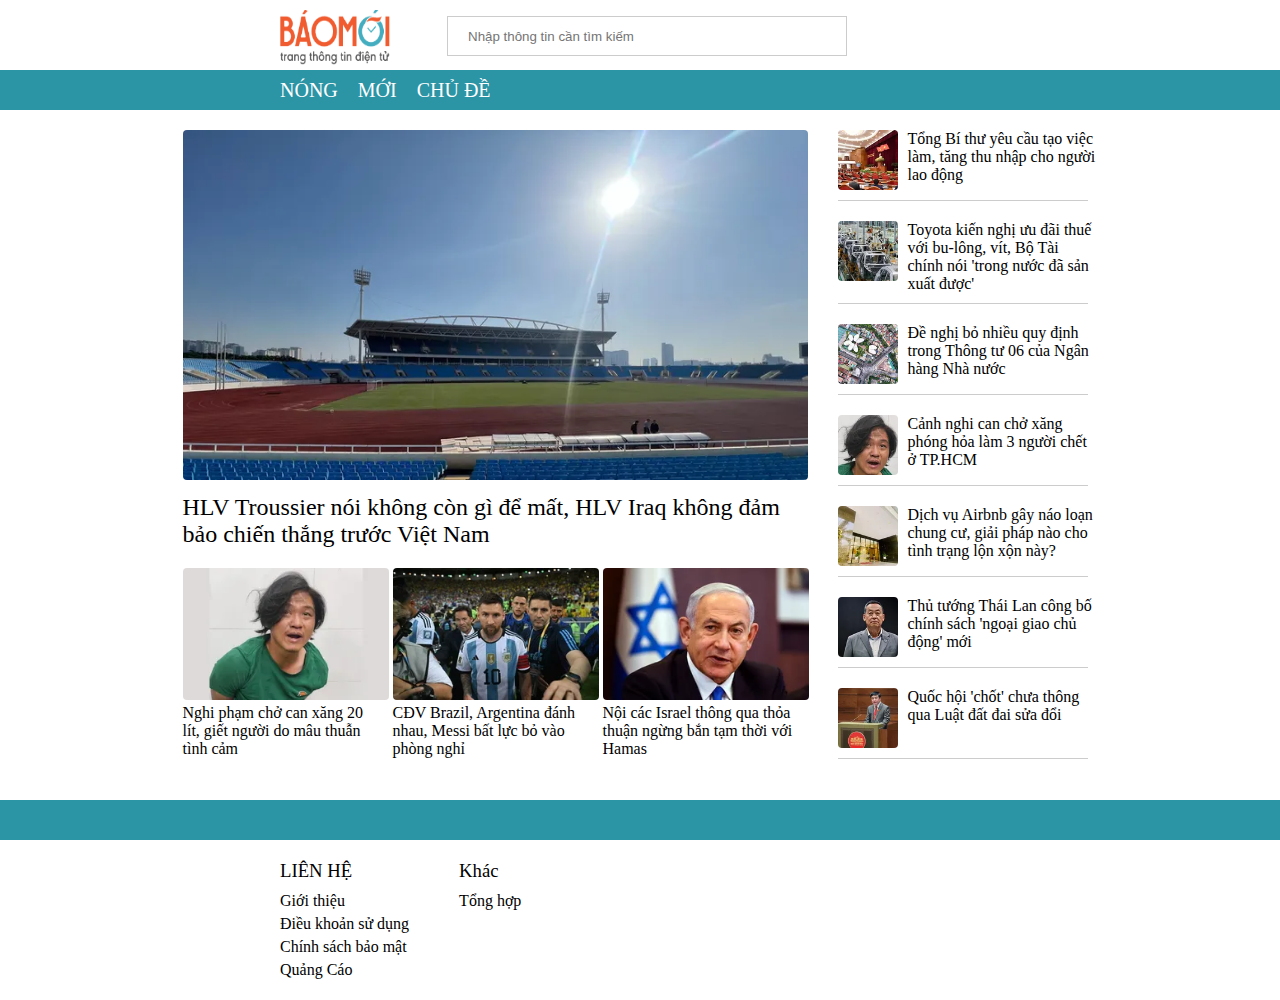
<file: index.html>
<!DOCTYPE html>
<html lang="en">
<head>
    <meta charset="UTF-8">
    <meta name="viewport" content="width=device-width, initial-scale=1.0">
    <title>Home Page</title>
    <link rel="stylesheet" href="style.css">
    <link rel="stylesheet" href="https://cdnjs.cloudflare.com/ajax/libs/font-awesome/6.4.2/css/all.min.css" integrity="sha512-z3gLpd7yknf1YoNbCzqRKc4qyor8gaKU1qmn+CShxbuBusANI9QpRohGBreCFkKxLhei6S9CQXFEbbKuqLg0DA==" crossorigin="anonymous" referrerpolicy="no-referrer" />
</head>
<body>
    <div class="header">
        <div class="icon">
            <img src="./res/img/avatar.png" alt="avatar">
        </div>
        <div class="search">
            <input type="text" placeholder="Nhập thông tin cần tìm kiếm" >
            
        </div>
        <div class="user" id="user">
            <i class="fa-regular fa-user" id="registerLink"></i>
        </div>
    </div>

    <div class="nav">
        <span id="text1">NÓNG</span><span id="text2">MỚI</span><span id="text3">CHỦ ĐỀ</span>
        <i class="fa-solid fa-bars" id="bars"></i>
    </div>

    <div class="content">
        <div class="main-content" >
            <div class="main" id="main">
                <img src="./res/img/svd.webp" alt="svd">
                 <div class="text1">
                <p>HLV Troussier nói không còn gì để mất, HLV Iraq không đảm bảo chiến thắng trước Việt Nam</p>
            </div>
            </div>
            <div class="sub-main">
                <div class="sub" id="sub-main1">
                    <img src="./res/img/sub1.webp" alt="sub1">
                    <div class="text-sub">Nghi phạm chở can xăng 20 lít, giết người do mâu thuẫn tình cảm</div>
                </div>
                <div class="sub" id="sub-main2">
                    <img src="./res/img/sub2.webp" alt="sub1">
                    <div class="text-sub">CĐV Brazil, Argentina đánh nhau, Messi bất lực bỏ vào phòng nghỉ</div>
                </div>
                <div class="sub" id="sub-main3">
                    <img src="./res/img/sub3.webp" alt="sub1">
                    <div class="text-sub">Nội các Israel thông qua thỏa thuận ngừng bắn tạm thời với Hamas</div>
                </div>
            </div>
            
        </div>
        <div class="sub-content" id="sub">
            <div class="sub1">
                <div class="sub1-content">
                    <img src="./res/img/img1.webp" alt="img1">
                    <div class="text2"><p>Tổng Bí thư yêu cầu tạo việc làm, tăng thu nhập cho người lao động</p> </div>  
                </div>
                <div class="line"></div>
            </div>
            <div class="sub1">
                <div class="sub1-content">
                    <img src="./res/img/img2.webp" alt="img1">
                    <div class="text2"><p>Toyota kiến nghị ưu đãi thuế với bu-lông, vít, Bộ Tài chính nói 'trong nước đã sản xuất được'</p> </div>  
                </div>
                <div class="line"></div>
            </div>
            <div class="sub1">
                <div class="sub1-content">
                    <img src="./res/img/img3.webp" alt="img1">
                    <div class="text2"><p>Đề nghị bỏ nhiều quy định trong Thông tư 06 của Ngân hàng Nhà nước</p> </div>  
                </div>
                <div class="line"></div>
            </div>
            <div class="sub1">
                <div class="sub1-content">
                    <img src="./res/img/img4.webp" alt="img1">
                    <div class="text2"><p>Cảnh nghi can chở xăng phóng hỏa làm 3 người chết ở TP.HCM</p> </div>  
                </div>
                <div class="line"></div>
            </div>
            <div class="sub1">
                <div class="sub1-content">
                    <img src="./res/img/img5.webp" alt="img1">
                    <div class="text2"><p>Dịch vụ Airbnb gây náo loạn chung cư, giải pháp nào cho tình trạng lộn xộn này?</p> </div>  
                </div>
                <div class="line"></div>
            </div>
            <div class="sub1">
                <div class="sub1-content">
                    <img src="./res/img/img6.webp" alt="img1">
                    <div class="text2"><p>
                        Thủ tướng Thái Lan công bố chính sách 'ngoại giao chủ động' mới</p> </div>  
                </div>
                <div class="line"></div>
            </div>
            <div class="sub1">
                <div class="sub1-content">
                    <img src="./res/img/img7.webp" alt="img1">
                    <div class="text2"><p>Quốc hội 'chốt' chưa thông qua Luật đất đai sửa đổi</p> </div>  
                </div>
                <div class="line"></div>
            </div>
        </div>
    </div>
    
    <div class="footer">
        <div class="nav-ft">
        </div>
        <div class="text">
            <div class="contact">
                <h3>LIÊN HỆ</h3>
                <p>Giới thiệu</p>
                <p>Điều khoản sử dụng</p>
                <p>Chính sách bảo mật</p>
                <p>Quảng Cáo</p>
            </div>
            <div class="other">
                <h3>Khác</h3>
                <p>Tổng hợp</p>
            </div>
        </div>
    </div>
        
    

    <script src="index.js"></script>
</body>
</html>
</file>
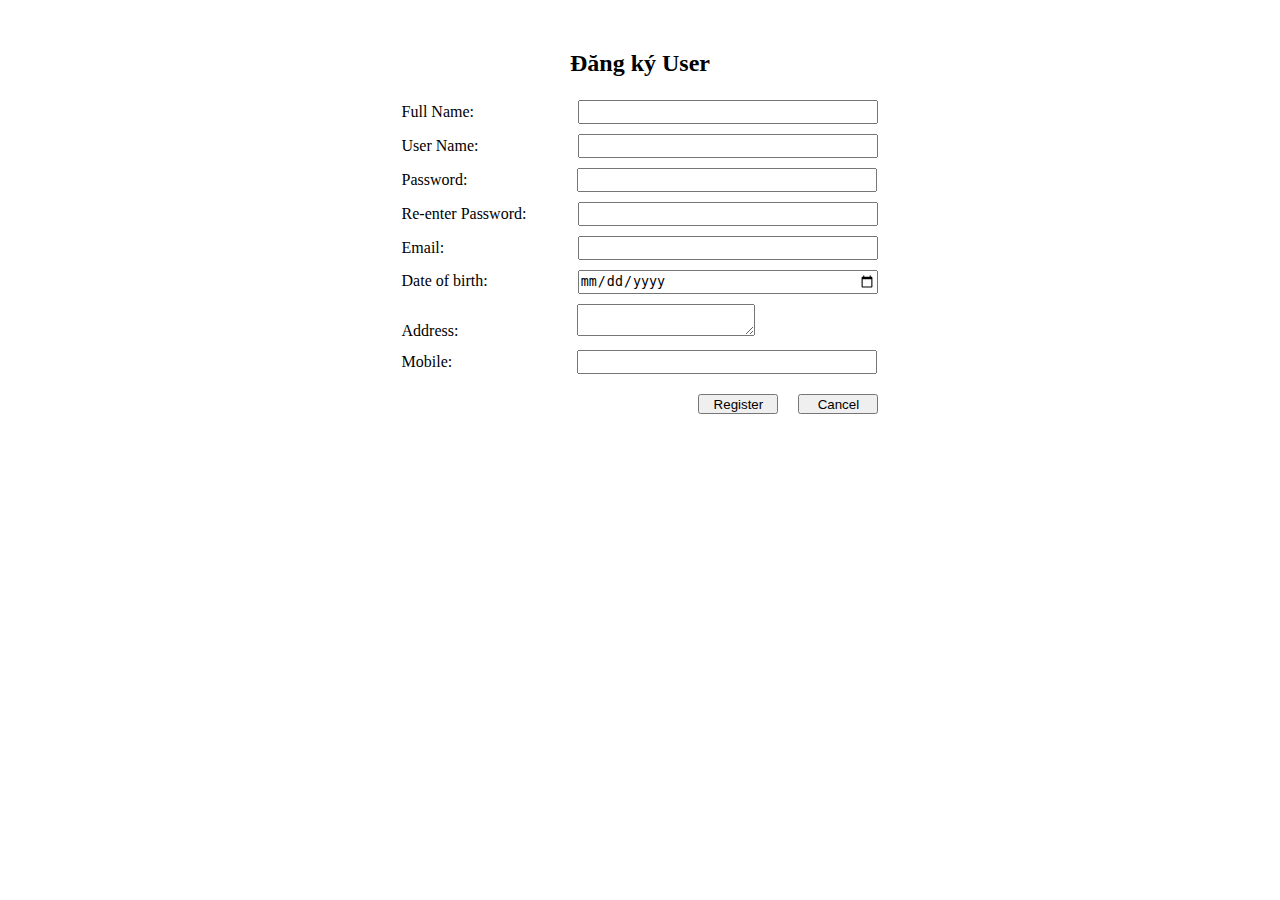
<file: register.html>
<!DOCTYPE html>
<html lang="en">
<head>
    <meta charset="UTF-8">
    <meta name="viewport" content="width=device-width, initial-scale=1.0">
    <title>Đăng ký User</title>
    <link rel="stylesheet" href="register.css">
</head>
<body>

    <div class="register">
        <div class="header">
            <h2>Đăng ký User</h2>
        </div>

        <div class="content">
            <form id="registrationForm" onsubmit="return validateForm()">
                <div class="content-form">
                    <label for="fullName">Full Name:</label>
                    <input type="text" id="fullName" name="fullName" required maxlength="200">
                    <span class="error" id="fullNameError"></span><br>
                </div>
    
                <div class="content-form">
                    <label for="userName">User Name:</label>
                    <input type="text" id="userName" name="userName" required maxlength="200" pattern="[a-zA-Z0-9_]+">
                    <span class="error" id="userNameError"></span><br>
                </div>
    
                <div class="content-form">
                    <label for="password">Password:</label>
                    <input type="password" id="password" name="password" required minlength="6" maxlength="50">
                    <span class="error" id="passwordError"></span><br>
                </div>
    
                <div class="content-form">
                    <label for="rePassword">Re-enter Password:</label>
                <input type="password" id="rePassword" name="rePassword" required>
                <span class="error" id="rePasswordError"></span><br>
                </div>
    
    
                <div class="content-form">
                    <label for="email">Email:</label>
                <input type="email" id="email" name="email" required maxlength="100">
                <span class="error" id="emailError"></span><br>
                </div>
    
                <div class="content-form">
                    <label for="dob">Date of birth:</label>
                <input type="date" id="dob" name="dob" required max="9999-12-31">
                <span class="error" id="dobError"></span><br>
                </div>
    
                <div class="content-form">
                    <label for="address">Address:</label>
                <textarea id="address" name="address" maxlength="500"></textarea><br>
                </div>
    
                <div class="content-form">
                    <label for="mobile">Mobile:</label>
                <input type="tel" id="mobile" name="mobile" pattern="^(?:\+84|0)(\d{9,10})$" required>
                <span class="error" id="mobileError"></span><br>
                </div>
    
                <div class="content-form1">
                    <button type="submit" id="submit">Register</button>
                    <button type="button" id="button" onclick="resetForm()">Cancel</button>
                </div>
            </form>
        </div>
    </div>

<script src="register.js"></script>

</body>
</html>
</file>
<file: style.css>
@import url('https://fonts.googleapis.com/css2?family=Poppins:wght@100;200;300;400;500;600&display=swap');


*{
    box-sizing: border-box;
    margin: 0;
    padding: 0;
}

.header{
    display: flex;
    width: 100%;
    height: 70px;
    justify-content: flex-start;
    position: relative;
}

.icon{
    cursor: pointer;
    padding-top: 10px;
    margin-left: 272px;
}



img{
    width: 125px;
    height: 55px;
}

.search{
    padding-left: 50px;
    margin-right: 50px;
}

.search input{
    
    width: 400px;
    height: 40px;
    padding-left: 20px;
    margin-top: 16px;
    border: 1px solid #ccc;
    
}

input:hover{
    border: 1px solid green;
}

.user {
    padding-top: 28px;
    color: #675a5a;
    cursor: pointer;
    margin-left: 278px;
}

.nav{
    width: 100%;
    height: 40px;
    background: #2b94a5;
    display: flex;
    align-items: center;
    color: #fff;
    font-size: 20px;
}

.nav span{
    cursor: pointer;
}

.nav #text1{
    margin-left: 280px;
}

.nav #text2{
    margin-left: 20px;
}

.nav #text3{
    margin-left: 20px;
}

.nav #bars{
    margin-left: 685px;
}

.content{
    display: flex;
    width: 100%;
    height: 670px;
    justify-content: center;
    margin-top: 20px;   
    
   
}

.main-content{
    cursor: pointer;
}

.main-content img{
    width: 625px;
    height: 350px;
    border-radius: 4px;
}

.main-content .text1{
    width: 620px;
    font-size: 24px;
    padding-top: 10px;
}

.sub-main{
    display: flex;
    width: 625px;
    height: 250px;
    gap: 10px;
    margin-top: 20px;
}

.sub{
    width: 200px;
    height: 100%;
}

.sub img{
    width: 206px;
    height: 132px;
}

.sub-content{
    display: flex;
    padding-left: 30px;
    cursor: pointer;
    flex-direction: column;
    gap: 20px;
}

.sub-content .sub1{
    display: flex;
    flex-direction: column;
    gap: 10px;
}

.sub-content .sub1-content{
    display: flex;
}

.sub-content .sub1 img{
    width: 60px;
    height: 60px;
}

.sub-content .line{
    height: 1px;
    width: 250px;
    background: #ccc;
}

.sub-content img{
    border-radius: 4px;
}

.sub-content .text2{
    width: 200px;
    padding-left: 10px;
}

.footer{
    width: 100%;
    height: 200px;
}

.nav-ft{
   
    width: 100%;
    height: 40px;
    background: #2b94a5;      
    
}

.footer h3{
    font-weight: 300;
    margin-bottom: 10px;
}

.footer .text{
    display: flex;
    margin-top: 20px;
    margin-left: 280px;
    gap: 50px;
}

.text  p{
    font-weight: 100;
    margin-bottom: 5px;
}
</file>
<file: register.css>
*{
    margin: 0;
    padding: 0;
    box-sizing: border-box;
}

.error {
    color: red;
}

.register{
    width: 100%;
    height: 100vh;
    display: flex;
    flex-direction: column;
    
    align-items: center;
}

.header{
    height: 50px;
    margin-top: 50px;
}

.content-form{
    margin-bottom: 10px;
}

.content-form input{
    width: 300px;
    height: 24px;
}

.content-form input#fullName{
    margin-left: 100px;
}

.content-form input#userName{
    margin-left: 96px;
}

.content-form input#password{
    margin-left: 106px;
}

.content-form input#rePassword{
    margin-left: 48px;
}

.content-form input#email{
    margin-left: 130px;
}

.content-form input#dob{
    margin-left: 86px;
}
.content-form textarea#address{
    margin-left: 115px;
}

.content-form input#mobile{
    margin-left: 121px;
}

.content-form1{
    margin-top: 20px;
    display: flex;
    justify-content: flex-end;
    gap: 20px;
}

.content-form1 button{
    width: 80px;
    height: 20px;
}
</file>
